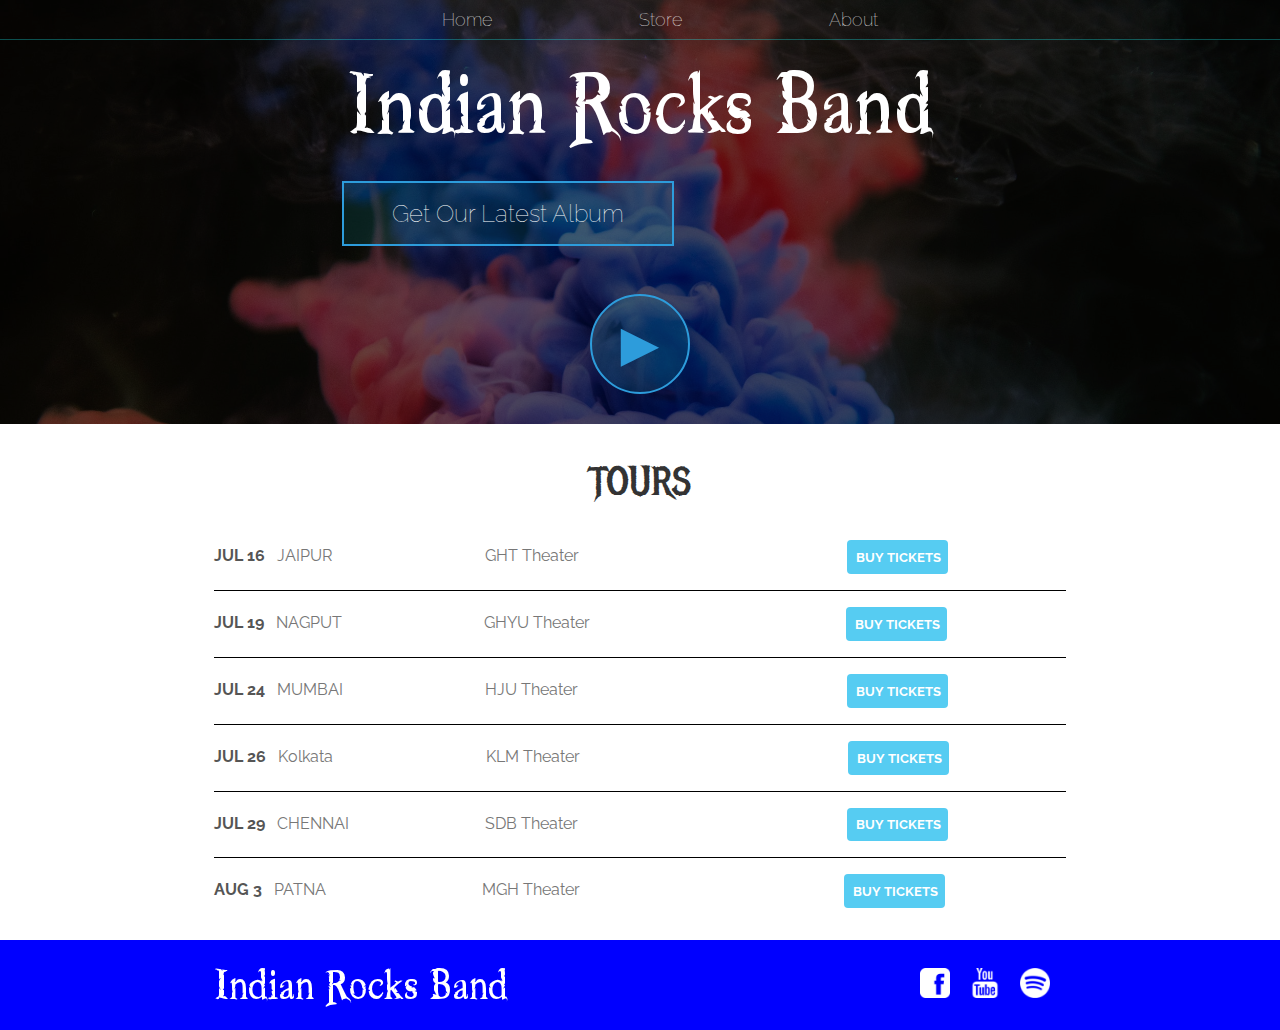
<file: index.html>
<!DOCTYPE html>
<html>
    <head>
        <title>Indian Rocks Band</title>
        <meta name="description" content="This is the description">
        <link rel="stylesheet" href="Styles.css">
    </head>
    <body>
      <header class="main-header">
        <nav class="nav main-nav">
            <ul>
                <li><a href="index.html">Home</a></li>
                <li><a href="Store.html">Store</a></li>
                <li><a href="about.html">About</a></li>
            </ul>
        </nav>
        
        <h1 class="band-name band-name-large">Indian Rocks Band</h1>
        <div class="container">
        <button class="btn btn-header" type ="button">Get Our Latest Album</button>
        </div>
        <!--TODO: add the suitable background picture-->

        <button class="btn btn-header btn-play" type ="button">&#9658</button>
      </header>

      <section class="content-section container">
        <h2 class="section-header">TOURS</h2>
        <div>
            <div class="tour-row">
               <span class="tour-date tour-item">JUL 16</span> 
               
                <span class="tour-item tour-city">JAIPUR</span>
               
                <span class="tour-item tour-arena">GHT Theater</span>
              
                <button class="btn tour-item tour-btn btn-primary" type ="button">BUY TICKETS</button>
              
            </div>
            <div class="tour-row">
                <span class="tour-date tour-item">JUL 19</span> 
              
                 <span class="tour-item tour-city">NAGPUT</span>
             
                 <span class="tour-item tour-arena">GHYU Theater</span>
            
                 <button  class="btn tour-item tour-btn btn-primary" type ="button">BUY TICKETS</button>
              
             </div>
             <div class="tour-row">
                <span class="tour-date tour-item">JUL 24</span> 
             
                 <span class="tour-item tour-city">MUMBAI</span>
            
                 <span class="tour-item tour-arena">HJU Theater</span>
            
                 <button class="btn tour-item tour-btn btn-primary" type ="button">BUY TICKETS</button>
              
             </div>
             <div class="tour-row">
                <span class="tour-date tour-item">JUL 26</span> 
              
                 <span class="tour-item tour-city">Kolkata</span>
              
                 <span class="tour-item tour-arena">KLM Theater</span>
               
                 <button class="btn tour-item tour-btn btn-primary" type ="button">BUY TICKETS</button>
                
             </div>
             <div class="tour-row">
                <span class="tour-date tour-item">JUL 29</span> 
                
                 <span class="tour-item tour-city">CHENNAI</span>
               
                 <span class="tour-item tour-arena">SDB Theater</span>
              
                 <button class="btn tour-item tour-btn btn-primary" type ="button">BUY TICKETS</button>
              
             </div>
             <div class="tour-row">
                <span class="tour-date tour-item">AUG 3</span> 
              
                 <span class="tour-item tour-city">PATNA</span>
                 
                 <span class="tour-item tour-arena">MGH Theater</span>
               
                 <button class="btn tour-item tour-btn btn-primary" type ="button">BUY TICKETS</button>
                 
             </div>
        </div>
      </section>
      
      <footer class="main-footer">
        <div class="container main-footer-container">
        <h3 class="band-name">Indian Rocks Band</h3>
        <ul class="nav footer-nav">
            <li><a href="https://facebook.com" target="_blank"><img src = "Images/Facebook Logo.png"></a></li>
          <li><a href="https://youtube.com" target="_blank"><img src = "Images/YouTube Logo.png"></a></li>
          <li><a href="https://spotify.com" target="_blank"><img src = "Images/Spotify Logo.png"></a></li>
        </ul>
        </div>
      </footer>


    </body>
</html>
</file>
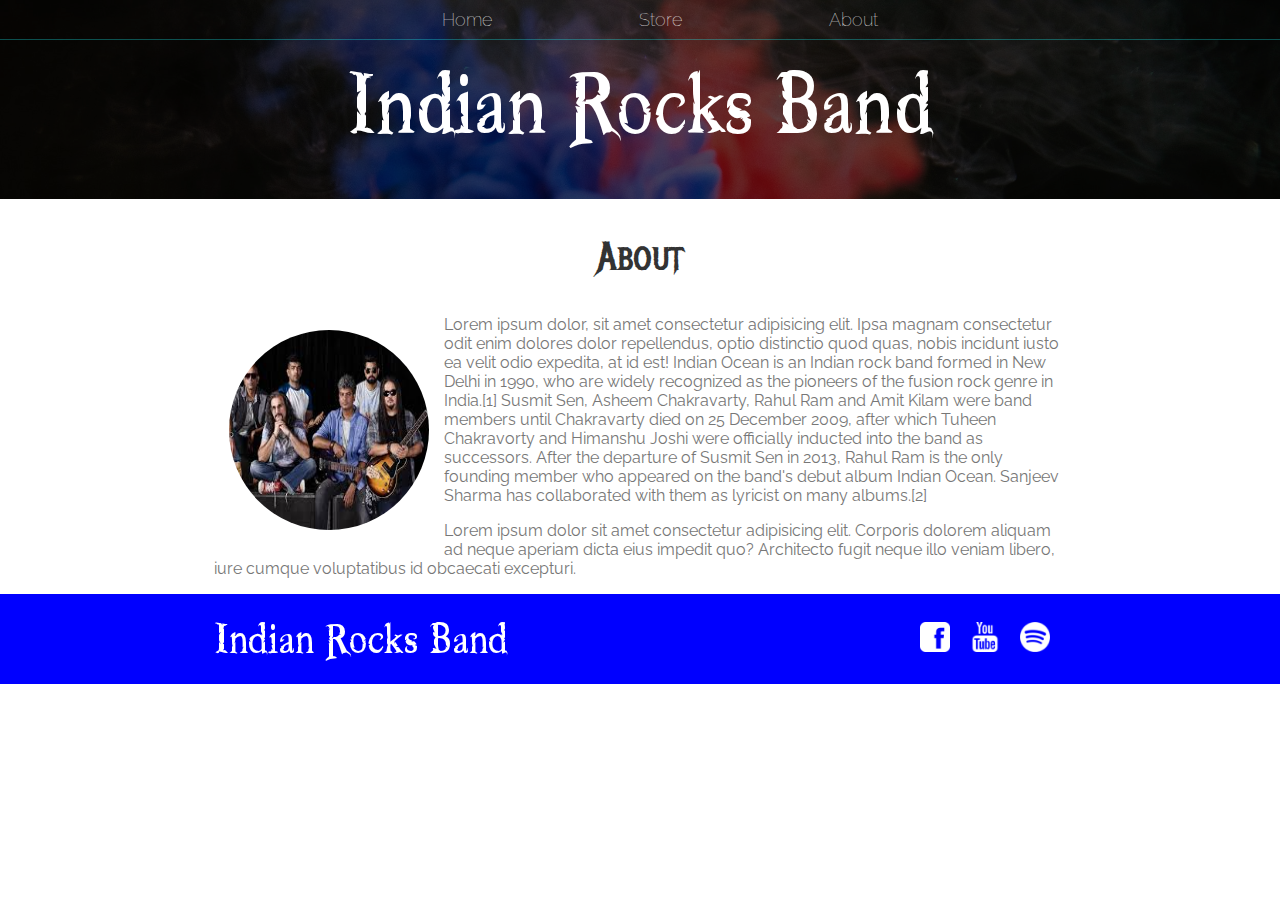
<file: about.html>
<!DOCTYPE html>
<html>
    <head>
      <title>Indian Rocks | About</title>
      <meta name="description" content="This is the description">
      <link rel="stylesheet" href="Styles.css">
    </head>
    <body>
      <header class="main-header">
        <nav class="nav main-nav">
            <ul>
              <li><a href="index.html">Home</a></li>
                <li><a href="Store.html">Store</a></li>
                <li><a href="about.html">About</a></li>
            </ul>
        </nav>
        
        <h1 class="band-name band-name-large">Indian Rocks Band</h1>
      </header>
      <section class="content-section container">
        <h2 class="section-header">About</h2>
        <img class="about-band-image" src = "Images/band_image.jpeg">
        <p>Lorem ipsum dolor, 
            sit amet consectetur adipisicing elit.
             Ipsa magnam consectetur odit enim dolores 
             dolor repellendus, optio distinctio quod quas, 
             nobis incidunt iusto ea velit odio expedita, at id est!
             Indian Ocean is an Indian rock band formed in New Delhi in 1990, who are widely recognized as the pioneers of the fusion rock genre in India.[1] Susmit Sen, Asheem Chakravarty, Rahul Ram and Amit Kilam were band members until Chakravarty died on 25 December 2009, after which Tuheen Chakravorty and Himanshu Joshi were officially inducted into the band as successors. After the departure of Susmit Sen in 2013, Rahul Ram is the only founding member who appeared on the band's debut album Indian Ocean. Sanjeev Sharma has collaborated with them as lyricist on many albums.[2]
            </p>
            
            <p>Lorem ipsum dolor sit amet consectetur adipisicing elit. Corporis dolorem aliquam ad neque aperiam dicta eius impedit quo? Architecto fugit neque illo veniam libero, iure cumque voluptatibus id obcaecati excepturi.
            </p>
      </section>
      
      <footer class="main-footer">
        <div class="container main-footer-container">
        <h3 class="band-name">Indian Rocks Band</h3>
        <ul class="nav footer-nav">
          <li><a href="https://facebook.com" target="_blank"><img src = "Images/Facebook Logo.png"></a></li>
          <li><a href="https://youtube.com" target="_blank"><img src = "Images/YouTube Logo.png"></a></li>
          <li><a href="https://spotify.com" target="_blank"><img src = "Images/Spotify Logo.png"></a></li>
        </ul>
      </div>

      </footer>


    </body>
</html>
</file>
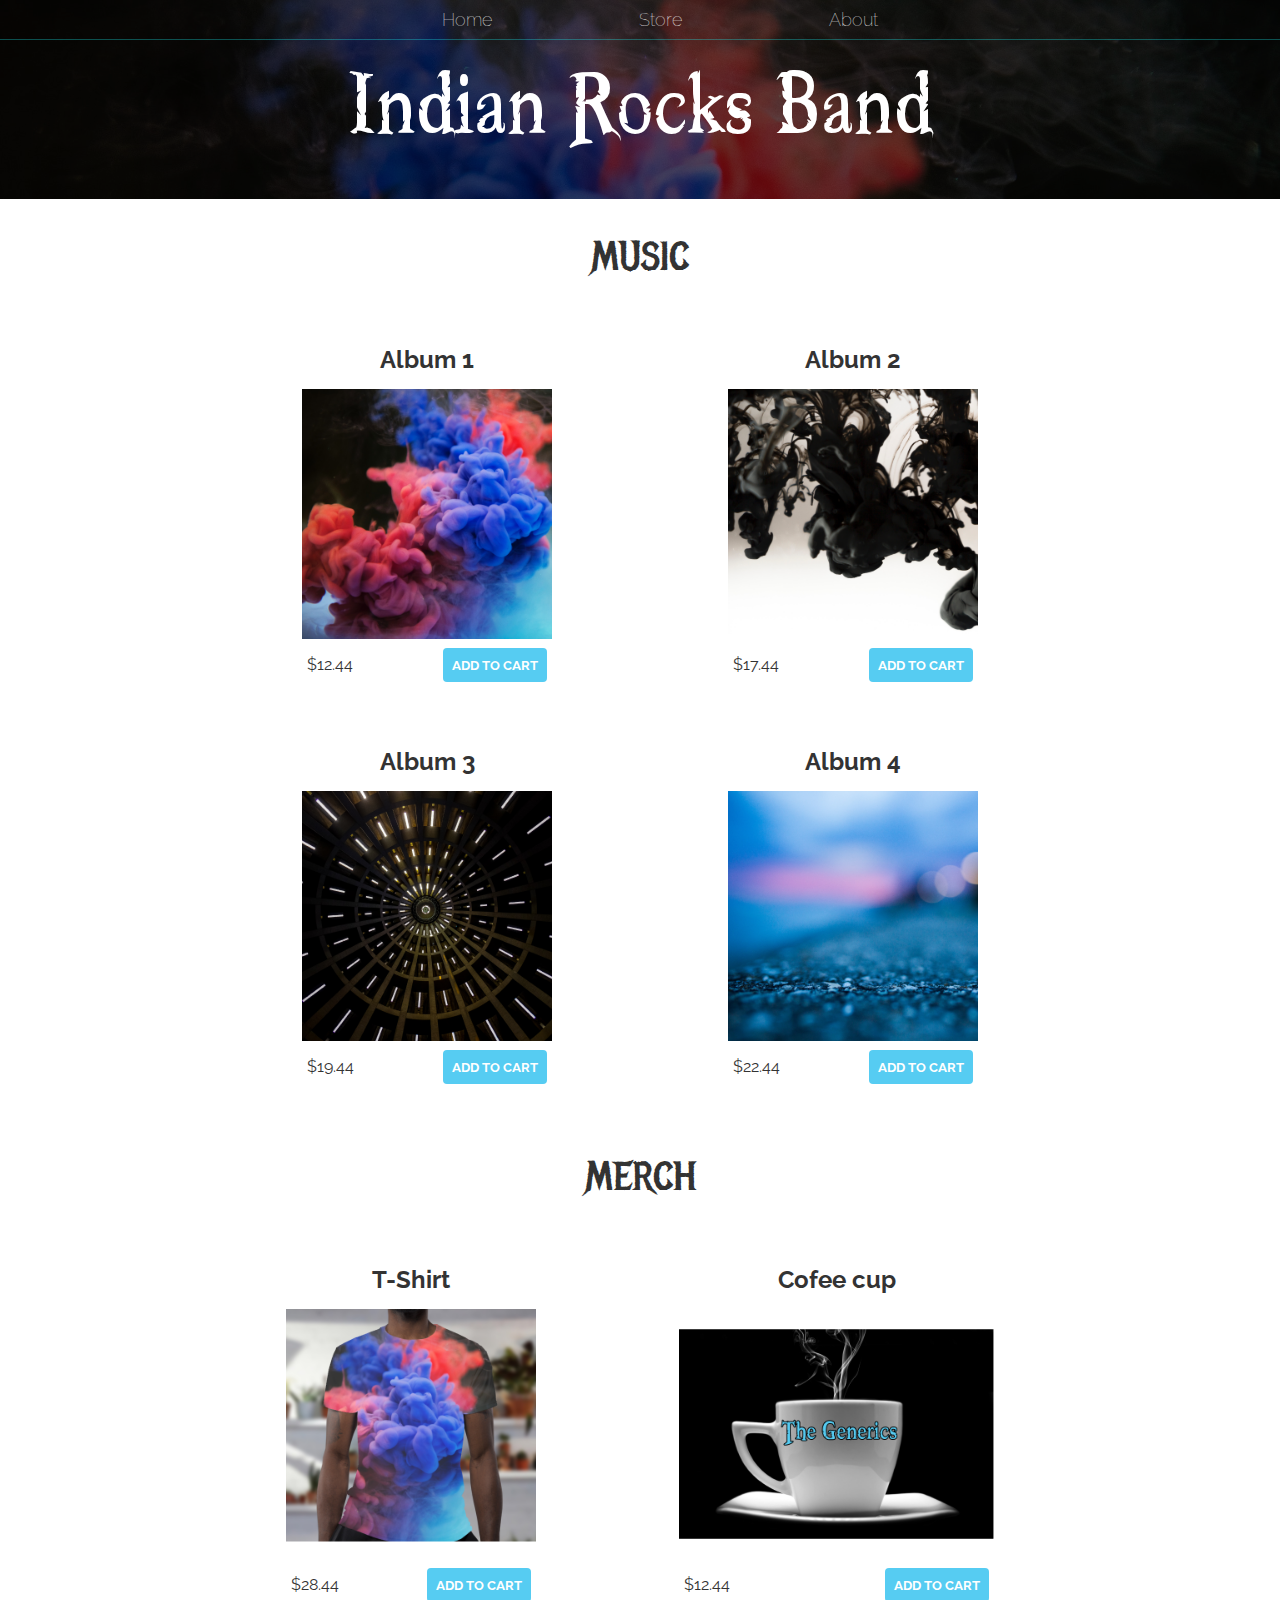
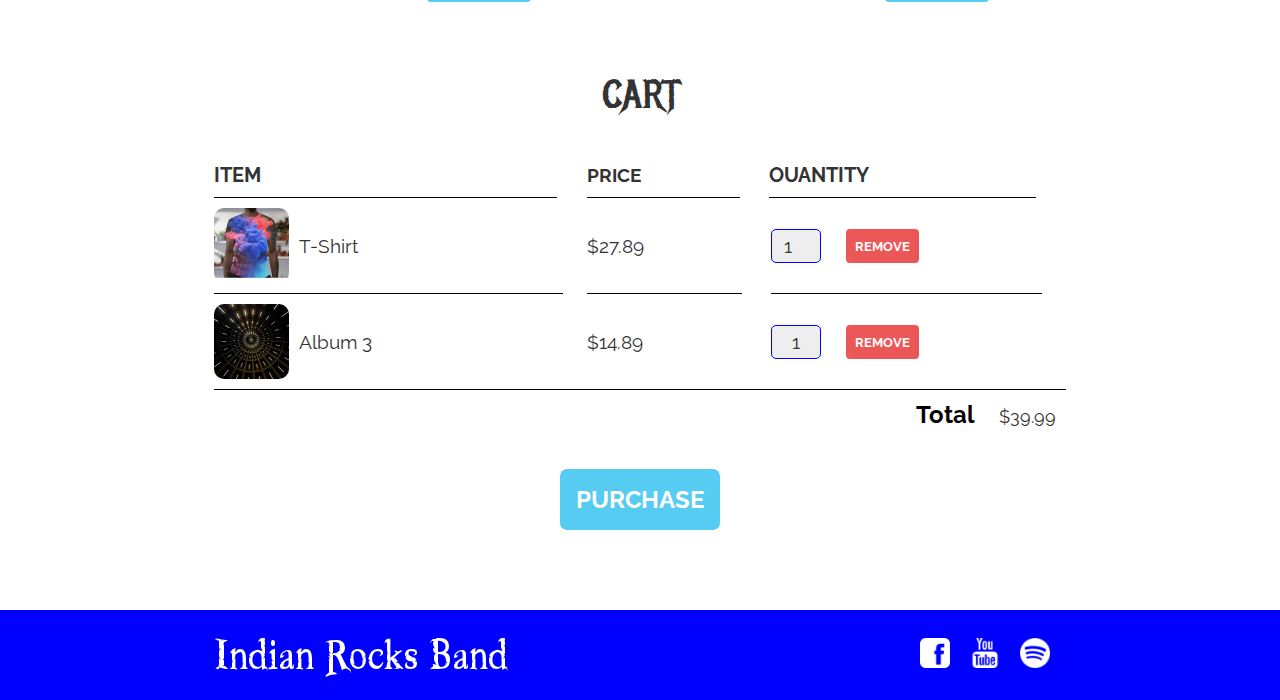
<file: Store.html>
<!DOCTYPE html>
<html>
    <head>
      <title>Indian Rocks | Store
         <link rel="stylesheet" href="Styles.css">
        
      </title>
      <meta name="description" content="This is the description">
      <link rel="stylesheet" href="Styles.css">
    </head>
    <body>
      <header class="main-header">
        <nav class="nav main-nav">
            <ul>
              <li><a href="index.html">Home</a></li>
              <li><a href="Store.html">Store</a></li>
              <li><a href="about.html">About</a></li>
            </ul>
        </nav>
        
        <h1 class="band-name band-name-large">Indian Rocks Band</h1>
      </header>
      <section class="container content-section">
        <h2 class="section-header">MUSIC</h2>
        <div class="shop-items">
        <div class="shop-item">
           
        <span class="shop-item-title">Album 1</span>
          
            <img class="shop-item-image" src = "Images/Album 1.png">
            <div class="shop-item-details">
            <span class="shop-item-price">$12.44</span>
            <button class="btn btn-primary shop-item-btn" role="button">ADD TO CART</button>
            </div>
        </div>
            <div class="shop-item">
            <span class="shop-item-title">Album 2</span>
           
            <img class="shop-item-image" src = "Images/Album 2.png">
            <div class="shop-item-details">
            <span class="shop-item-price">$17.44</span>
            <button class="btn btn-primary shop-item-btn" role="button">ADD TO CART</button>
            </div>
            </div>
            <div class="shop-item">
            <span class="shop-item-title">Album 3</span>
          
            <img class="shop-item-image" src = "Images/Album 3.png">
            <div class="shop-item-details">
            <span class="shop-item-price">$19.44</span>
            <button class="btn btn-primary shop-item-btn" role="button">ADD TO CART</button>
            </div>
            </div>
            <div class="shop-item">
                  <span class="shop-item-title">Album 4</span>
        
                    <img class="shop-item-image" src = "Images/Album 4.png">
                 <div class="shop-item-details">
                 <span class="shop-item-price">$22.44</span>
                    <button class="btn btn-primary shop-item-btn" role="button">ADD TO CART</button>
            </div>
           </div>
        </div>
        </div>

      </section>
      <section class="container content-section">
          <h2 class="section-header">MERCH</h2>
             <div class="shop-items">
                   <div  class="shop-item">
                          <div>
                                  <span class="shop-item-title">T-Shirt</span>
                          </div>
        <img class="shop-item-image" src = "Images/Shirt.png">
                  <div class="shop-item-details">
                       <span class="shop-item-price">$28.44</span>
                       <button class="btn btn-primary shop-item-button" role="button">ADD TO CART</button>
                  </div>
              </div>
           <div class="shop-item">

          <div>
            <span class="shop-item-title">Cofee cup</span>
          </div>
        <img class="shop-item-image" src = "Images/Cofee.png">
        <div class="shop-item-details">
            <span class="shop-item-price">$12.44</span>
            <button class="btn btn-primary shop-item-button" role="button">ADD TO CART</button>
         </div>
        
        </div>
        </div>

      </section>
      <section class="container content-section" >
        <h2 class="section-header" >CART</h2>
        <div class="cart-row">
           <span class="cart-item cart-header cart-column">ITEM</span>
           
           <span class="cart-price cart-header cart-column">PRICE</span>
           
           <span class="cart-quantity cart-header cart-column">OUANTITY</span>
        </div>
        <div class="cart-items">
        <div class="cart-row">
          <div class="cart-item cart-column">
          <img class="cart-item-image" src = "Images/Shirt.png" width="100" height="100">
          <span class="cart-item-title">T-Shirt</span>
          </div>
          
          <span class="cart-price cart-column">$27.89</span>
          <div class="cart-quantity cart-column">
          <input class="cart-quantity-input" type="number" value="1">
          <button class="btn btn-danger " role="button">REMOVE</button>
        </div>
        </div>
        <div class="cart-row">
        <div class="cart-item cart-column">
          <img class="cart-item-image" src = "Images/Album 3.png" width="100" height="100">
          <span class="cart-item-title">Album 3</span>
        </div>
          
          <span class="cart-price cart-column">$14.89</span>
          <div class="cart-quantity cart-column">
          
          <input class="cart-quantity-input type="number" value="1">
          <button class="btn btn-danger " role="button">REMOVE</button>
          </div>
        </div>
        </div>
      
        <div class="cart-total">
          <span class="cart-total-title">Total</span>
          <span class="cart-total-price">$39.99</span>
        </div>
    
          <button class="btn btn-primary btn-purchase" type = "button">PURCHASE</button>
     

      </section>
      
      <footer class="main-footer">
        <div class="container main-footer-container">
        <h3 class="band-name">Indian Rocks Band</h3>
        <ul class="nav footer-nav">
            <li><a href="https://facebook.com" target="_blank"><img src = "Images/Facebook Logo.png"></a></li>
          <li><a href="https://youtube.com" target="_blank"><img src = "Images/YouTube Logo.png"></a></li>
          <li><a href="https://spotify.com" target="_blank"><img src = "Images/Spotify Logo.png"></a></li>
        </ul>
        </div>
      </footer>


    </body>
</html>
</file>
<file: Styles.css>
@import url('https://fonts.googleapis.com/css?family=Raleway:300,400');
@import url('https://fonts.googleapis.com/css?family=Metal+Mania');
@font-face{
    font-family: "Booter - Zero Zero";
    src: url("Fonts/Booter - Zero Zero.woff") format("woff"),
        url("Fonts/Booter - Zero Zero.woff2") format("woff2");
        font-weight: normal;
        font-style: normal;
}
*{
    box-sizing: border-box;
    font-family: Raleway;
    color: #777;

}

html,body{
    margin:0;
    padding:0;
}
.nav ul{
    margin:0;
}

.nav li{
    display: inline;
}

.nav a{
    display: inline-block;
    padding: .5em;
    color: white;
    text-decoration: none;
}

.main-nav{
    text-align: center;
    font-size: 1.1em;
    font-weight: lighter;
    border-bottom: 1px solid rgba(25,255,255,.3)
}

.main-nav li{
    padding: 0 5%;

}

.band-name{
    text-align: center;
    margin:0;
    font-size: 4em;
    font-family:"Booter - Zero Zero";
    font-weight: normal;
    color:white
    
}

.nav a:hover{
    background-color: rgba(25,255,255,.3);
}

.btn{
    text-align: center;
    vertical-align: middle;
    padding: .67em;
    cursor: pointer;
}


.main-header{
    background-color: rgba(0,0,0,.6);
    background-image: url("Images/Header\ Background.jpg");
    background-blend-mode: multiply;
    background-size: cover;
    padding-bottom: 30px;
}

.band-name-large{
    font-size:8em;
}

.content-section{
    margin:1em;
}

.container{
    max-width: 900px;
    margin: 0 auto;
    padding: 0 1.5em;
}

.section-header{
    font-family: "Metal Mania";
    font-weight: normal;
    color:#333;
    text-align: center;
    font-size: 2.5em;

}

.about-band-image{
    float: left;
    height: 200px;
    width: 200px;
    margin: 15px;
    border-radius: 50%;
}

.main-footer{
    background-color: blue;
    color: white;
    padding: .25em 0;

}

.main-footer-container{
    display: flex;
    align-items: center;
}

.main-footer-container ul{
    flex-grow: 1;
    text-align: end;
}

.footer-nav{
    padding: 0 .5em;
}

.footer-nav img{
    width: 30px;
    height: 30px;
}

.btn-header{
    margin: .5em 15% 2em 15%;
    color: white;
    border:2px solid #2D9CDB;
    background-color: rgba(25,255,255,.1);
    border-radius: 0;
    font-size: 1.5em;
    font-weight: lighter;
    padding-left: 2em;
    padding-right: 2em;
}

.btn-header:hover{
    background-color: rgba(25,255,255,.3);
}

.btn-play{
    display: block;
    margin: 0 auto;
    color:#2D9CDB;
    font-size: 4em;
    border-radius: 50%;
    padding: 0;
    width: 100px;
    height: 100px;

}

.tour-row{
    border-bottom: 1px solid black;
    padding-bottom: 1em;
    margin-bottom: 1em;
}

.tour-row:last-child{
    border-bottom: 0;
}

.tour-item{
    display: inline-block;
    padding-right: .5em;
   
}

.tour-date{
    color: #555;
    font-weight: bold;
}

.tour-city{
    width: 24%;

}

.tour-arena{
    width: 42%;
}

.tour-btn{
    max-width: 19%;
}

.btn-primary{
    color: white;
    background-color: #56ccf2;
    border: none;
    border-radius: .3em;
    font-weight: bold;
}

.btn-primary:hover{
    background-color: #2D9CDB;
}

.shop-item{
    margin: 30px;
}

.shop-item-title{
    display: block;
    width: 100%;
    text-align: center;
    font-weight: bold;
    font-size: 1.5em;
    color: #333;
    margin-bottom: 15px;
}

.shop-item-image{
    height: 250px;

}

.shop-item-details{
    display: flex;
    align-items: center;
    padding:  5px;
}

.shop-item-price{
    flex-grow: 1;
    color: #333;

}

.shop-items{
    display: flex;
    flex-wrap: wrap;
    justify-content: space-around;
}

.cart-header{
    font-weight: bold;
    font-size: 1.25em;
    color: #333;

}

.cart-column{
    border-bottom: 1px solid black;
    margin-right: 1.5em;
    padding-bottom: 10px;
    margin-top: 10px;
    display: flex;
    align-items: center;
}

.cart-row{
    display: flex;
}

.cart-item{
    width: 45%;

}

.cart-price{
     width: 20%;
     font-size: 1.2em;
     color: #333;
}

.cart-quantity{
    width: 35%;

}

.cart-item-title{
    color: #333;
    margin-left: .5em;
    font-size: 1.2em;
}

.cart-item-image{
    width: 75px;
    height: auto;
    border-radius: 10px;

}

.btn-danger{
    color: white;
    background-color: #EB5757;
    border: none;
    border-radius: .3em;
    font-weight: bold;
}

.btn-danger:hover{
    background-color: #CC4C4C;
}

.cart-quantity-input{
    height: 34px;
    width: 50px;
    border-radius: 5px;
    border: 1px solid blue;
    background-color: #eee;
    color: #333;
    padding: 0;
    text-align: center;
    font-size: 1.2em;
    margin-right: 25px;
}

.cart-row:last-child{
    border-bottom: 1px solid black;
}

.cart-row:last-child .cart-column{
    border: none;
}

.cart-total{
    text-align: end;
    margin-top: 10px;
    margin-right: 10px;
}

.cart-total-title{
    font-weight: bold;
    font-size: 1.5em ;
    color: black;
    margin-right: 20px;
}

.cart-total-price{
    color: #333;
    font-size: 1.1em;
}

.btn-purchase{
    display: block;
    margin:40px auto 80px auto;
    font-size: 1.5em;
}
</file>
